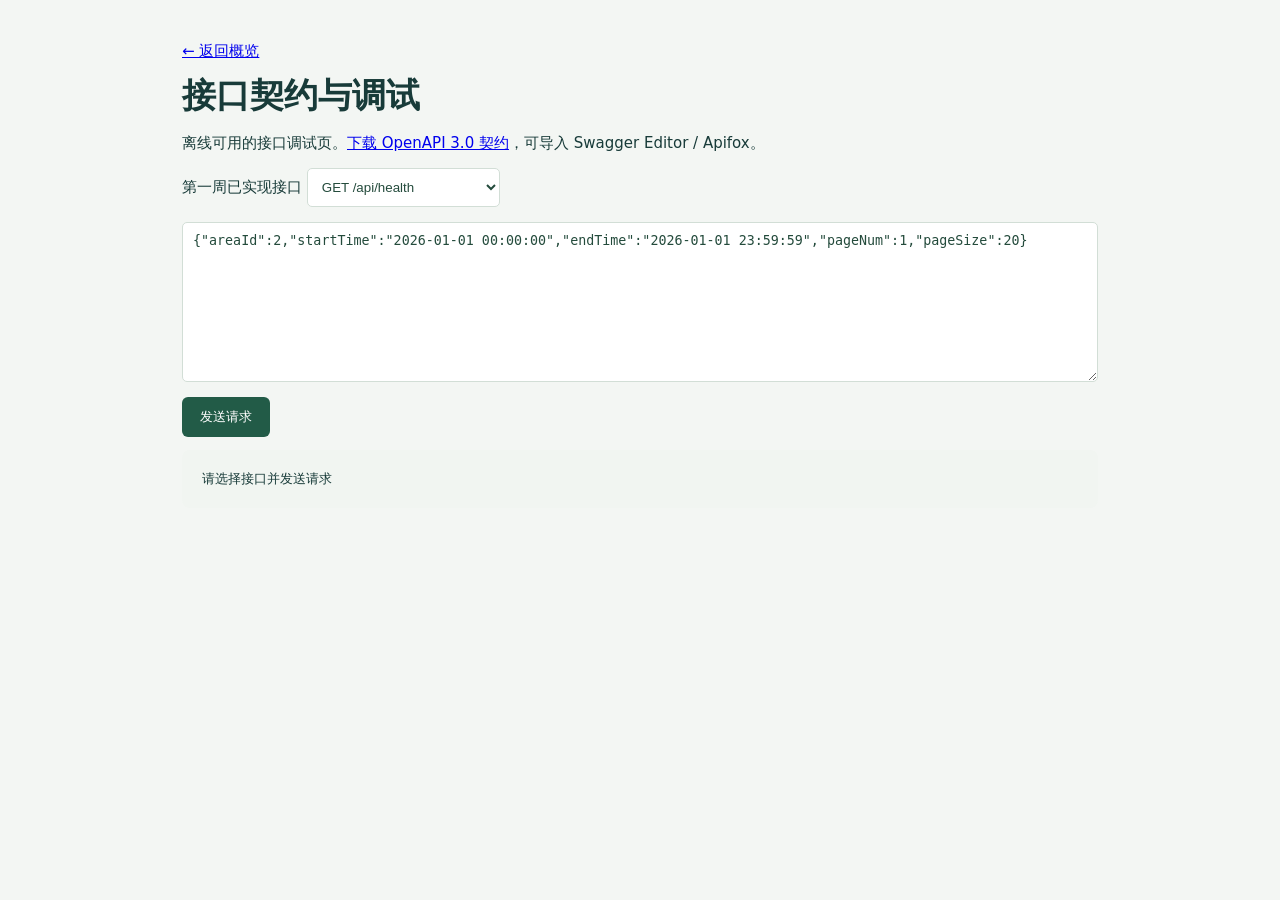
<file: frontend/api.html>
<!doctype html><html lang="zh-CN"><meta charset="utf-8"><meta name="viewport" content="width=device-width,initial-scale=1"><link rel="stylesheet" href="style.css"><title>接口契约与调试</title><body><main style="margin-left:0;max-width:1000px;margin:auto"><a href="/">← 返回概览</a><h1>接口契约与调试</h1><p>离线可用的接口调试页。<a href="/openapi.json">下载 OpenAPI 3.0 契约</a>，可导入 Swagger Editor / Apifox。</p><label>第一周已实现接口 <select id="endpoint"><option value="/api/health">GET /api/health</option><option value="/api/meta">GET /api/meta</option><option value="/api/raw-data/page">POST /api/raw-data/page</option></select></label><textarea id="body">{"areaId":2,"startTime":"2026-01-01 00:00:00","endTime":"2026-01-01 23:59:59","pageNum":1,"pageSize":20}</textarea><button id="send">发送请求</button><pre id="result" role="status">请选择接口并发送请求</pre><script src="api.js"></script></main></body></html>
</file>
<file: frontend/style.css>
:root{font-family:Inter,system-ui,"Microsoft YaHei",sans-serif;color:#183b39;background:#f3f6f3;font-size:15px}*{box-sizing:border-box}body{margin:0}aside{position:fixed;width:235px;height:100vh;background:#173e37;color:#eff8ed;padding:32px 22px}.logo{font-size:15px;font-weight:700;letter-spacing:1px}aside p{color:#afc6bf;font-size:13px}nav{display:grid;gap:12px;margin-top:48px}nav a{color:#edf6ed;padding:12px;text-decoration:none;border-radius:8px}nav a:hover{background:#28574c}aside small{position:absolute;bottom:35px;line-height:1.9;color:#b3c8bf}main{margin-left:235px;padding:42px;max-width:1500px}header{position:relative;margin-bottom:25px}.eyebrow{letter-spacing:2px;font-size:12px;color:#62866b}h1{font-size:34px;margin:12px 0}header p{color:#71807a}header button{position:absolute;right:0;top:20px}.cards{display:grid;grid-template-columns:repeat(4,1fr);gap:18px}article,.panel{background:white;border:1px solid #dce6df;border-radius:12px;padding:24px}article label,article small{display:block;color:#78867d}strong{display:block;font-size:33px;letter-spacing:-1px;margin:15px 0}article small{font-size:12px}.panel{margin-top:22px}h2{font-size:18px;margin-top:0}.panel p{color:#758279;line-height:1.8}button{background:#225b47;color:white;border:0;border-radius:6px;padding:11px 18px;cursor:pointer}button:disabled{opacity:.4;cursor:default}#notice{padding:12px 0;min-height:43px;color:#437850}#notice.error{color:#a33424}form{display:flex;flex-wrap:wrap;align-items:end;gap:15px;margin:24px 0}form label{display:grid;gap:8px;font-size:12px}input,select,textarea{padding:10px;border:1px solid #d2ded6;border-radius:5px;background:#fff;color:#244b3c}table{border-collapse:collapse;width:100%;text-align:left;white-space:nowrap}th{font-size:12px;font-weight:500;color:#708478;background:#f5f8f5}th,td{padding:14px;border-bottom:1px solid #edf1ec}td{font-size:13px}.table-wrap{overflow:auto}.pager{display:flex;gap:12px;align-items:center;margin-top:20px}.pager span{margin-right:auto;color:#738178;font-size:13px}footer{padding-top:32px;font-size:12px;color:#88938b}pre{white-space:pre-wrap;overflow-wrap:anywhere;background:#f1f5f1;padding:20px;border-radius:8px;font-size:13px}textarea{display:block;width:100%;min-height:160px;margin:15px 0}@media(max-width:950px){aside{position:relative;width:100%;height:auto;padding:20px}aside small{display:none}nav{display:flex;margin-top:10px;flex-wrap:wrap}main{margin:0;padding:22px}.cards{grid-template-columns:repeat(2,1fr)}}@media(max-width:520px){.cards{grid-template-columns:1fr}header button{position:static}h1{font-size:27px}}
</file>
